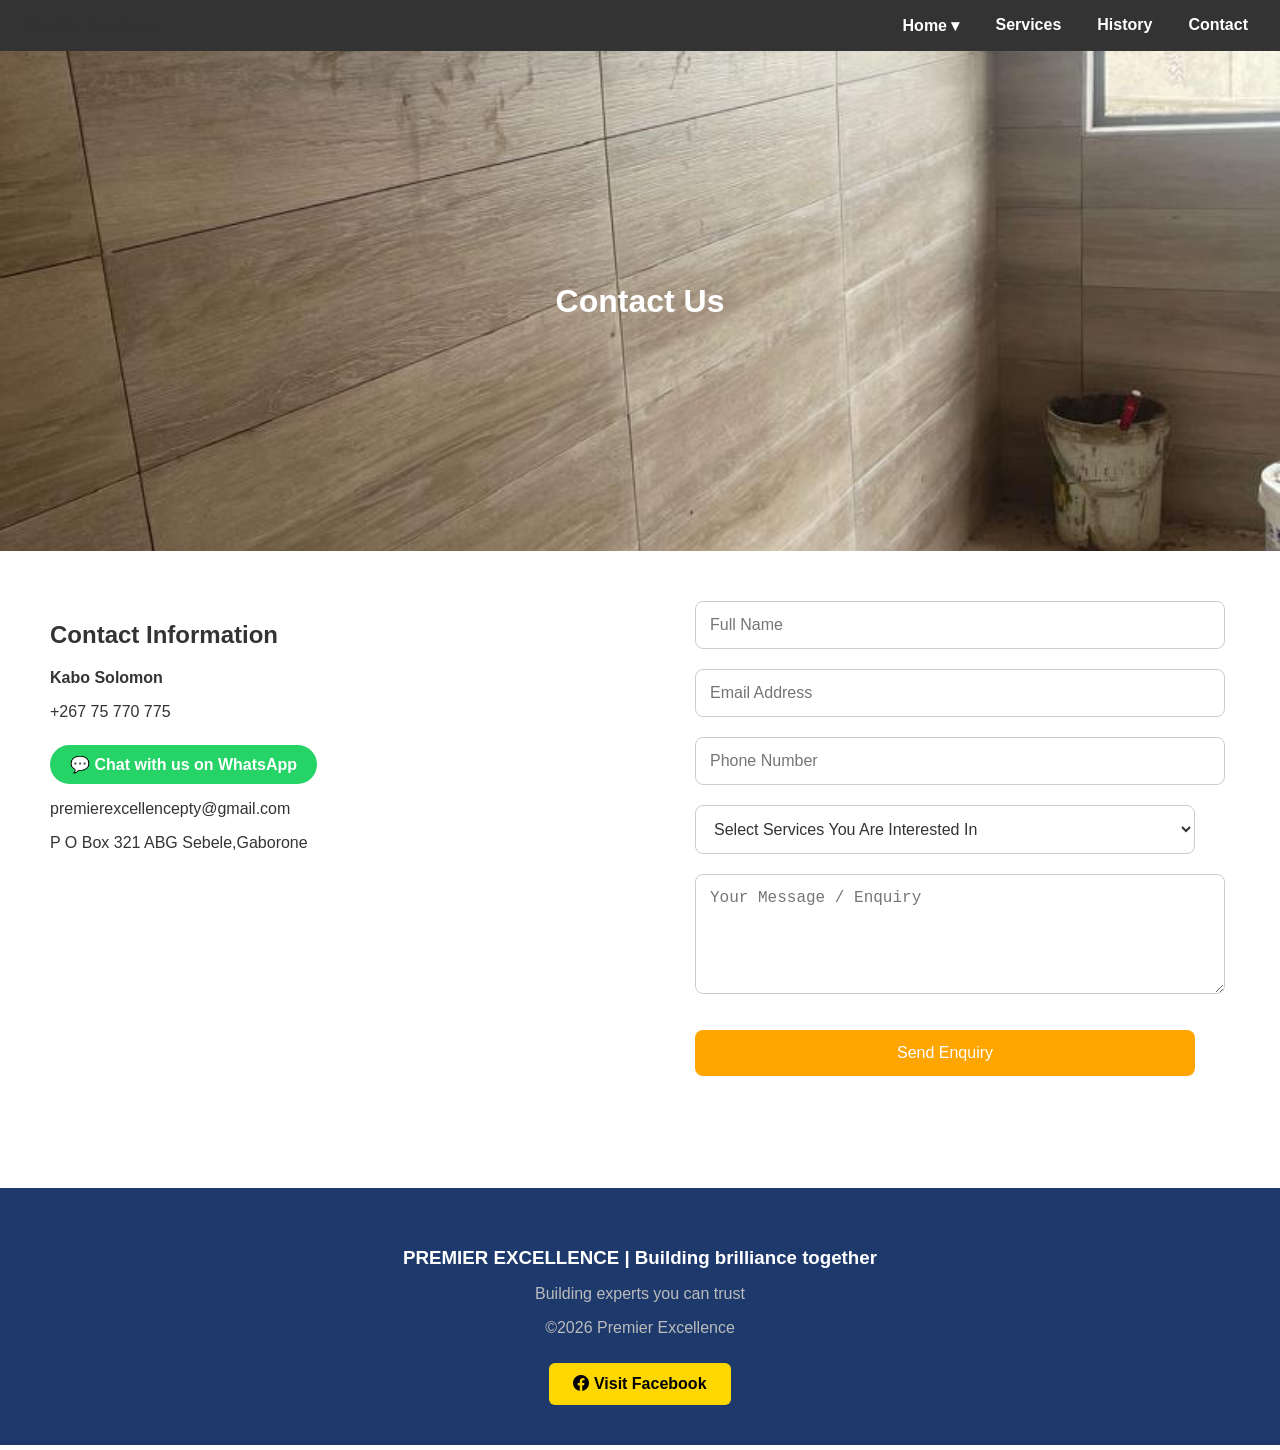
<file: contact.html>
<!DOCTYPE html>
<html lang="en">
<head>
   <meta charset="UTF-8">
    <meta name="viewport" content="width=device-width,initial-scale=1.0">
  <title>Premier Excellence</title>
  <link rel="stylesheet" href="style.css">
   <link href="https://cdn.jsdelivr.net/npm/bootstrap-icons/font/bootstrap-icons.css" rel="stylesheet">
</head>
<body>
    <nav class="navbar">
  <div class="logo">Premier Excellence</div>
  <div class="menu-toggle" id="menu-toggle">
    ☰
  </div>
  <ul class="nav-links" id="nav-links">
        <li class="dropdown">
      <a href="index.html">Home ▾</a>
      <ul class="dropdown-menu">
        <li><a href="projects.html">Projects</a></li>
        <li><a href="feedback.html">Feedback</a></li>
        <li><a href="about.html">About Us</a></li>
      </ul>
       </li>
       <li><a href="services.html">Services</a></li>
    <li><a href="history.html">History</a></li>
    <li><a href="contact.html">Contact</a></li>
  </ul>
</nav>
<div class="slideshow">
  <div class="slide active" style="background-image:url('images/IMG-20260407-WA0049.jpg');">
    <div class="slide-content">
      <h2>Contact Us</h2>
    </div>
  </div>

  <div class="slide" style="background-image:url('images/IMG-20260407-WA0093.jpg');">
    <div class="slide-content">
      <h2>Get in touch</h2>
    </div>
  </div>
</div>

 <section class="contact-container">

    <div class="contact-info">
        <h2>Contact Information</h2>

        <p><strong>Kabo Solomon</strong>

        <p>
            +267 75 770 775 <br>
         
        </p>
        <p><a href="https://wa.me/26775770775" target="_blank" class="whatsapp-btn">
  💬 Chat with us on WhatsApp
</a> </p>

        <p>
            premierexcellencepty@gmail.com
        </p>

        <p>
            P O Box 321 ABG Sebele,Gaborone
        </p>
    </div>

    <div class="contact-form">

        <form id="contactForm">

            <input type="text" id="name"
            placeholder="Full Name" required>

            <input type="email" id="email"
            placeholder="Email Address" required>

            <input type="tel" id="phone"
            placeholder="Phone Number">

            <select id="service" required>

                <option value="">
                    Select Services You Are Interested In
                </option>

                <option>Building development</option>
                <option>Property Renovations</option>
                <option>Building contractors</option>
                <option>Turnkey projects</option>
                <option>Construction</option>
              

            </select>

            <textarea id="message" rows="5"
            placeholder="Your Message / Enquiry"
            required></textarea>

            <button type="submit" class="btn-orange">
                Send Enquiry
            </button>

        </form>

    </div>

</section>
<script>
const slides = document.querySelectorAll(".slide");

let currentSlide = 0;

function showSlide(index) {

    slides.forEach((slide) => {
        slide.classList.remove("active");
    });

    slides[index].classList.add("active");
}

setInterval(() => {

    currentSlide++;

    if (currentSlide >= slides.length) {
        currentSlide = 0;
    }

    showSlide(currentSlide);

}, 4000);
</script>
<footer class="footer">
            <div class="footer-container">
                <h3>PREMIER EXCELLENCE | Building brilliance together</h3>
                <p>Building experts you can trust</p>
            </div>
            <div class="footer-bottom">
                <p>&copy;2026 Premier Excellence</p>
            </div>
   <a href="https://www.facebook.com/share/1CiE1dyX8g/" target="_blank" class="btn btn-primary">
  <i class="bi bi-facebook"></i> Visit Facebook
</a>
          </footer>
      <script src="script.js"></script>
</body>
</html>
</file>
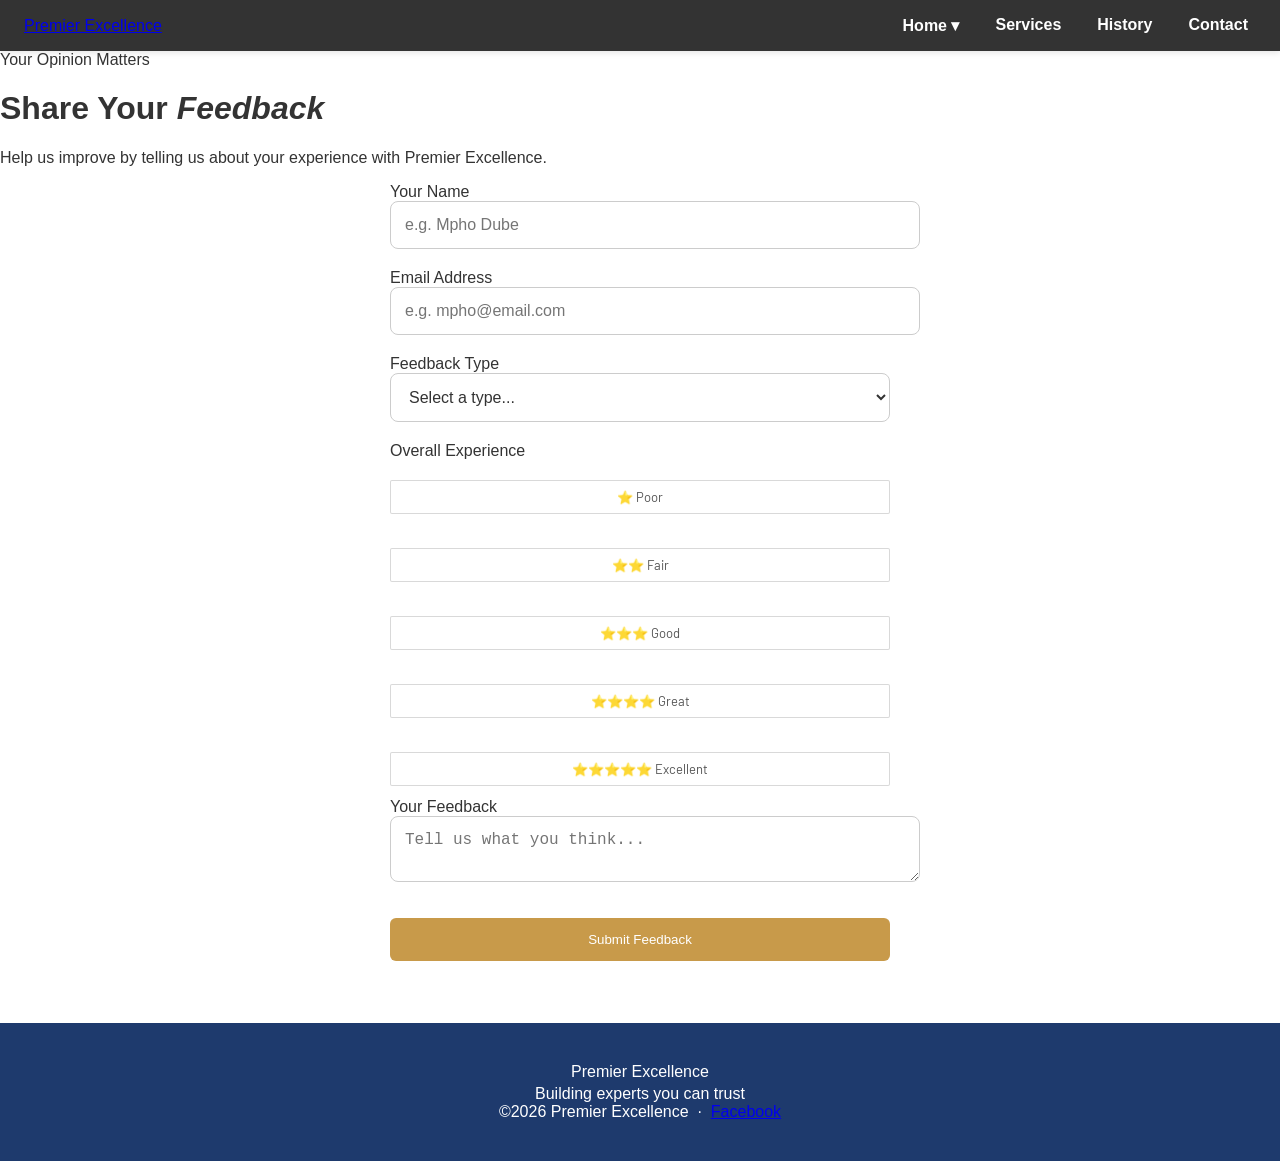
<file: feedback.html>
<!DOCTYPE html>
<html lang="en">
<head>
  <meta charset="UTF-8">
  <meta name="viewport" content="width=device-width, initial-scale=1.0">
  <title>Feedback — Premier Excellence</title>
  <link rel="icon" type="image/x-icon" href="favicon.ico">
  <link href="https://fonts.googleapis.com/css2?family=Playfair+Display:wght@700;900&family=Barlow:wght@300;400;500&display=swap" rel="stylesheet">
  <link rel="stylesheet" href="style.css">
  <style>
    .feedback-wrap {
      max-width: 580px;
      margin: 0 auto;
    }
    .rating-group {
      display: flex;
      gap: 10px;
      flex-wrap: wrap;
      margin-top: 0.5rem;
    }
    .rating-btn {
      background: #fff;
      border: 1px solid rgba(0,0,0,0.15);
      border-radius: 2px;
      padding: 8px 18px;
      font-family: 'Barlow', sans-serif;
      font-size: 13px;
      font-weight: 400;
      color: #555;
      cursor: pointer;
      transition: border-color 0.2s, background 0.2s, color 0.2s;
    }
    .rating-btn:hover,
    .rating-btn.selected {
      border-color: var(--gold);
      background: rgba(184,134,11,0.06);
      color: var(--gold);
    }
  </style>
</head>
<body>

  <nav>
    <a class="nav-logo" href="index.html">Premier Excellence</a>
    <ul class="nav-links">
      <li class="dropdown">
        <a href="index.html">Home ▾</a>
        <div class="dropdown-menu">
          <a href="projects.html">Projects</a>
          <a href="feedback.html" class="active">Feedback</a>
          <a href="about.html">About Us</a>
        </div>
      </li>
      <li><a href="services.html">Services</a></li>
      <li><a href="history.html">History</a></li>
      <li><a href="contact.html">Contact</a></li>
    </ul>
  </nav>

  <div class="page-header">
    <div class="page-header-inner fade-up">
      <div class="badge">Your Opinion Matters</div>
      <h1>Share Your <em>Feedback</em></h1>
      <p>Help us improve by telling us about your experience with Premier Excellence.</p>
    </div>
  </div>

  <div class="content fade-up-2">
    <div class="feedback-wrap">

      <!-- Replace YOUR_FORM_ID with your Formspree form ID -->
      <form action="https://formspree.io/f/YOUR_FORM_ID" method="POST">

        <div class="form-group">
          <label for="fname">Your Name</label>
          <input type="text" id="fname" name="name" placeholder="e.g. Mpho Dube">
        </div>

        <div class="form-group">
          <label for="femail">Email Address</label>
          <input type="email" id="femail" name="email" placeholder="e.g. mpho@email.com">
        </div>

        <div class="form-group">
          <label for="ftype">Feedback Type</label>
          <select id="ftype" name="feedback_type">
            <option value="">Select a type...</option>
            <option value="Compliment">Compliment</option>
            <option value="Suggestion">Suggestion</option>
            <option value="General Feedback">General Feedback</option>
            <option value="Complaint">Complaint</option>
          </select>
        </div>

        <div class="form-group">
          <label>Overall Experience</label>
          <div class="rating-group" id="ratingGroup">
            <button type="button" class="rating-btn" onclick="selectRating(this,'⭐ Poor')">⭐ Poor</button>
            <button type="button" class="rating-btn" onclick="selectRating(this,'⭐⭐ Fair')">⭐⭐ Fair</button>
            <button type="button" class="rating-btn" onclick="selectRating(this,'⭐⭐⭐ Good')">⭐⭐⭐ Good</button>
            <button type="button" class="rating-btn" onclick="selectRating(this,'⭐⭐⭐⭐ Great')">⭐⭐⭐⭐ Great</button>
            <button type="button" class="rating-btn" onclick="selectRating(this,'⭐⭐⭐⭐⭐ Excellent')">⭐⭐⭐⭐⭐ Excellent</button>
          </div>
          <input type="hidden" id="ratingValue" name="rating" value="">
        </div>

        <div class="form-group">
          <label for="fmessage">Your Feedback</label>
          <textarea id="fmessage" name="message" placeholder="Tell us what you think..."></textarea>
        </div>

        <button type="submit" class="btn-gold" style="width:100%; padding:14px;">Submit Feedback</button>

      </form>
    </div>
  </div>

  <footer>
    <div>
      <div class="footer-brand">Premier Excellence</div>
      <div style="margin-top:4px;">Building experts you can trust</div>
    </div>
    <div>©2026 Premier Excellence &nbsp;·&nbsp; <a href="https://www.facebook.com/share/1CiE1dyX8g/" target="_blank">Facebook</a></div>
  </footer>

  <script>
    function selectRating(btn, value) {
      document.querySelectorAll('.rating-btn').forEach(b => b.classList.remove('selected'));
      btn.classList.add('selected');
      document.getElementById('ratingValue').value = value;
    }
  </script>

</body>
</html>
</file>
<file: style.css>
body {
  margin: 0;
  font-family: Arial, Helvetica, sans-serif;
  color: #333;
}

/* Navigation */
nav {
  background: #333;
  box-shadow: 0 2px 6px rgba(0,0,0,0.1);
  padding: 16px 24px;
  display: flex;
  justify-content: space-between;
  align-items: center;
}

nav h1 {
  margin: 0;
}

nav ul {
  list-style: none;
  display: flex;
  gap: 20px;
  margin: 0;
  padding: 0;
}

nav ul li a {
  text-decoration: none;
  color: #fff;
  font-weight: bold;
}

/* Forms */
form {
  max-width: 500px;
  margin: auto;
}

input, textarea, button {
  width: 100%;
  padding: 12px;
  margin-bottom: 12px;
}

button {
  background: black;
  color: #fff;
  border: none;
  cursor: pointer;
}

/* Footer */
footer {
  background: #1E3A6D;
  color: #1E3A6D;
  text-align: center;
  padding: 16px;
}


.small-container {
    max-width: 1080px;
    margin: auto;
    padding: 20px;
}

.title {
    text-align: center;
    margin-bottom: 20px;
    font-size: 28px;
}

.grid {
    display: grid;
    grid-template-columns: repeat(auto-fit, minmax(250px, 1fr));
    gap: 20px;
}

.card {
    background: #fff;
    border-radius: 10px;
    padding: 15px;
    text-align: center;
    box-shadow: 0 4px 10px rgba(0,0,0,0.1);
    transition: transform 0.3s ease;
}

.card img {
    width: 100%;
    height: 200px;
    object-fit: cover;
    border-radius: 10px;
}

.card:hover {
    transform: translateY(-5px);
}


@keyframes pop {
  50% {
    transform: scale(1.5);
  }
}

button {
  margin-top: 12px;
  padding: 8px 14px;
  border: none;
  background: #C89A4A;
  color: white;
  border-radius: 6px;
  cursor: pointer;
}

footer {
  background: #1E3A6D;
  color: white;
  text-align: center;
  padding: 40px 20px;
  margin-top: 50px;
}

footer h3 {
  margin-bottom: 10px;
}

footer p {
  color: #bbb;
}

.card {
  animation: fadeIn 1s ease;
}

@keyframes fadeIn {
  from {
      opacity: 0;
      transform: translateY(20px);
  }

  to {
      opacity: 1;
      transform: translateY(0);
  }
}

@media(max-width: 768px) {

  nav {
    flex-direction: column;
    gap: 15px;
  }

  nav ul {
    flex-direction: column;
    text-align: center;
  }

  .hero {
    height: 60vh;
  }
}




.hero {
  height: 80vh;
  background: url("images/construction.jpg") center/cover;
  display: flex;
  justify-content: center;
  align-items: center;
  text-align: center;
  color: white;
}

.hero-content {
  background: rgba(0,0,0,0.5);
  padding: 30px;
  border-radius: 10px;
}

.btn {
  display: inline-block;
  padding: 12px 24px;
  background: gold;
  color: black;
  text-decoration: none;
  border-radius: 6px;
  margin-top: 10px;
  font-weight: bold;
}




nav ul li a {
  text-decoration: none;
  color: #fff;
  font-weight: bold;
  transition: color 0.3s ease;
}

nav ul li a:hover {
  color: gold;
}

.home-page {
          background: url('https://images.unsplash.com/photo-1503387762-592deb58ef4e') no-repeat center center/cover;
}

.services-page {
    
    background: #f4f6f8 url('https://www.transparenttextures.com/patterns/concrete-wall.png');
}

.projects-page {
    
    background: #f4f6f8 url('https://www.transparenttextures.com/patterns/concrete-wall.png');
}


.history-page {
          background: url('images/d1fcf472-0eba-4b6c-8122-c032ccea8697.jpg') no-repeat center center/cover;
}


body {
  margin: 0;
  font-family: Arial, sans-serif;
}





/* SLIDESHOW */
.slideshow {
    position: relative;
    height: 500px;
    overflow: hidden;
}

.slide {
    position: absolute;
    width: 100%;
    height: 100%;
    background-size: cover;
    background-position: center;
    opacity: 0;
    transition: opacity 1s ease-in-out;
}

.slide.active {
    opacity: 1;
}



.slide-content {
    position: absolute;
    top: 50%;
    left: 50%;
    transform: translate(-50%, -50%);

    text-align: center;
    color: white;
}

.slide-content h2 {
    font-size: 2rem;
    margin: 0;
    font-weight: bold;
}


/* CONTACT SECTION */
.contact-container {
    display: flex;
    gap: 40px;
    padding: 50px;
    align-items: flex-start;
    flex-wrap: wrap;
}

.contact-info {
    flex: 1;
    min-width: 300px;
}

.contact-form {
    flex: 1;
    min-width: 300px;
}

/* FORM */
form input,
form textarea,
form select {
    width: 100%;
    padding: 14px;
    margin-bottom: 20px;
    border: 1px solid #ccc;
    border-radius: 8px;
    font-size: 16px;
}

/* BETTER DROPDOWN */
form select {
    background-color: white;
    cursor: pointer;
    color: #333;
    font-weight: 500;
}

form select:focus {
    border-color: orange;
    outline: none;
    box-shadow: 0 0 5px rgba(255,165,0,0.5);
}

/* BUTTON */
.btn-orange {
    background-color: orange;
    color: white;
    border: none;
    padding: 14px 30px;
    border-radius: 8px;
    cursor: pointer;
    font-size: 16px;
}

.btn-orange:hover {
    background-color: darkorange;
}



* Links */
.nav-links {
  list-style: none;
  display: flex;
  gap: 20px;
}

.nav-links li {
  position: relative;
}

.nav-links a {
  color: white;
  text-decoration: none;
  padding: 8px;
}

/* Dropdown */
.dropdown-menu {
  display: none;
  position: absolute;
  background: white;
  top: 100%;
  left: 0;
  list-style: none;
  min-width: 150px;
}

.dropdown-menu li a {
  color: black;
  display: block;
  padding: 10px;
}

.dropdown:hover .dropdown-menu {
  display: block;
}

/* Hamburger (hidden on desktop) */
.menu-toggle {
  display: none;
  font-size: 24px;
  cursor: pointer;
}

/* 🔥 MOBILE STYLES */
@media (max-width: 768px) {
  .menu-toggle {
    display: block;
  }

  .nav-links {
    position: absolute;
    top: 60px;
    left: 0;
    width: 100%;
    background: #333;
    flex-direction: column;
    align-items: center;
    display: none;
  }

  .nav-links.active {
    display: flex;
  }

  .dropdown-menu {
    position: static;
    background: #c89a4a;
    width: 100%;
  }

  .dropdown-menu li a {
    color: white;
  }

  .dropdown:hover .dropdown-menu {
    display: none; /* disable hover on mobile */
  }

  .dropdown.active .dropdown-menu {
    display: block;
  }
}

.whatsapp-btn {
  display: inline-block;
  background-color: #25D366;
  color: white;
  padding: 10px 20px;
  border-radius: 25px;
  text-decoration: none;
  font-weight: bold;
  margin-top: 8px;
}

.whatsapp-btn:hover {
  background-color: #1ebe5d;
}

/* ===== OUR STORY / HISTORY SECTION ===== */

.history-section {
    background: #f8f9fb;
    padding: 80px 10%;
    font-family: Arial, sans-serif;
}

.history-header {
    text-align: center;
    margin-bottom: 60px;
}

.history-header h2 {
    font-size: 42px;
    color: #1e293b;
    margin-bottom: 10px;
    font-weight: 700;
}

.history-header h3 {
    font-size: 24px;
    color: #f59e0b;
    margin-bottom: 15px;
}

.history-header p {
    max-width: 700px;
    margin: auto;
    color: #64748b;
    font-size: 17px;
    line-height: 1.7;
}

/* ===== TIMELINE ===== */

.timeline {
    position: relative;
    max-width: 1000px;
    margin: auto;
    padding-left: 30px;
    border-left: 4px solid #f59e0b;
}

.timeline-item {
    position: relative;
    margin-bottom: 50px;
    background: #ffffff;
    padding: 25px 30px;
    border-radius: 15px;
    box-shadow: 0 5px 20px rgba(0,0,0,0.08);
    transition: 0.3s ease;
}

.timeline-item:hover {
    transform: translateY(-5px);
    box-shadow: 0 10px 25px rgba(0,0,0,0.12);
}

.timeline-item::before {
    content: "";
    position: absolute;
    left: -42px;
    top: 30px;
    width: 18px;
    height: 18px;
    background: #f59e0b;
    border-radius: 50%;
    border: 4px solid #fff;
}

/* ===== CONTENT ===== */

.timeline-year {
    display: inline-block;
    background: #f59e0b;
    color: white;
    padding: 6px 14px;
    border-radius: 50px;
    font-size: 14px;
    font-weight: bold;
    margin-bottom: 15px;
}

.timeline-title {
    font-size: 24px;
    color: #1e293b;
    margin-bottom: 10px;
    font-weight: 700;
}

.timeline-subtitle {
    font-size: 18px;
    color: #334155;
    margin-bottom: 12px;
    font-weight: 600;
}

.timeline-text {
    color: #64748b;
    line-height: 1.8;
    font-size: 16px;
}

/* ===== RESPONSIVE ===== */

@media (max-width: 768px) {

    .history-section {
        padding: 60px 6%;
    }

    .history-header h2 {
        font-size: 32px;
    }

    .history-header h3 {
        font-size: 20px;
    }

    .timeline {
        padding-left: 20px;
    }

    .timeline-item {
        padding: 20px;
    }

    .timeline-title {
        font-size: 20px;
    }
}
</file>
